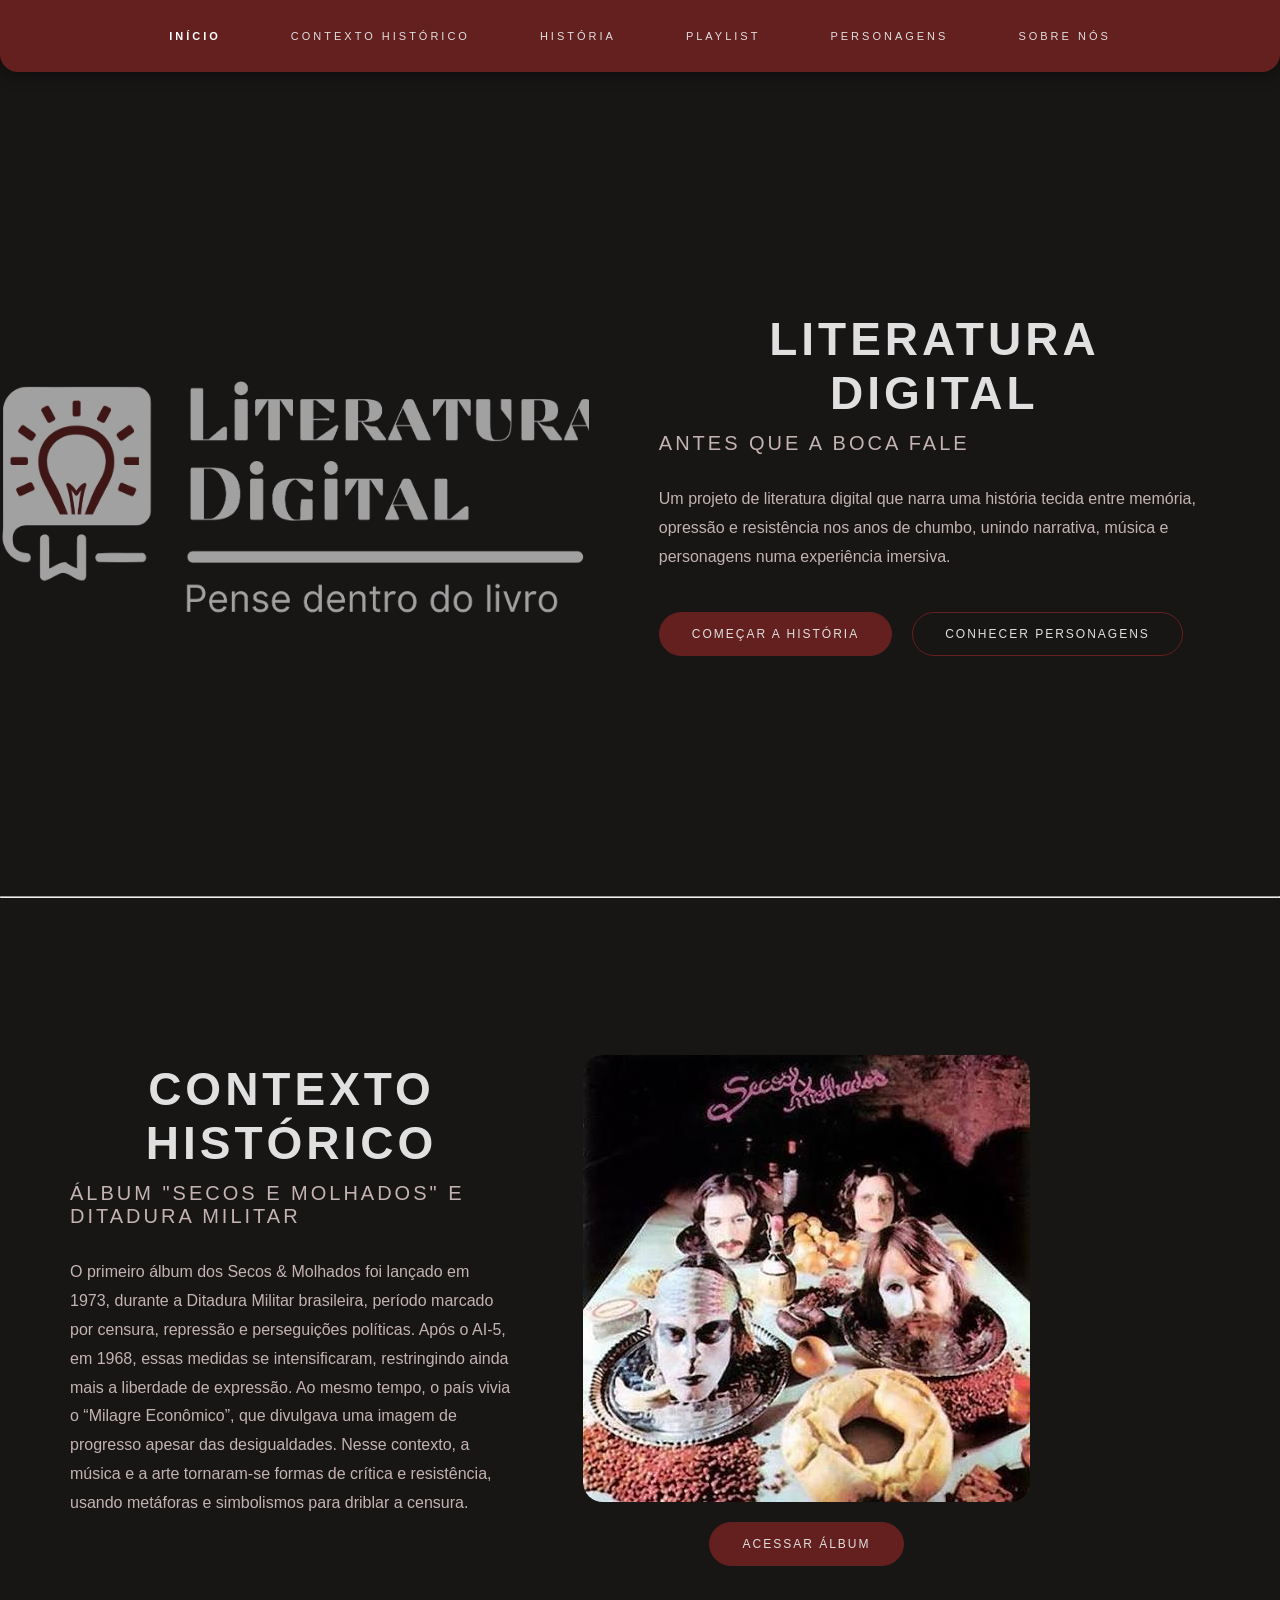
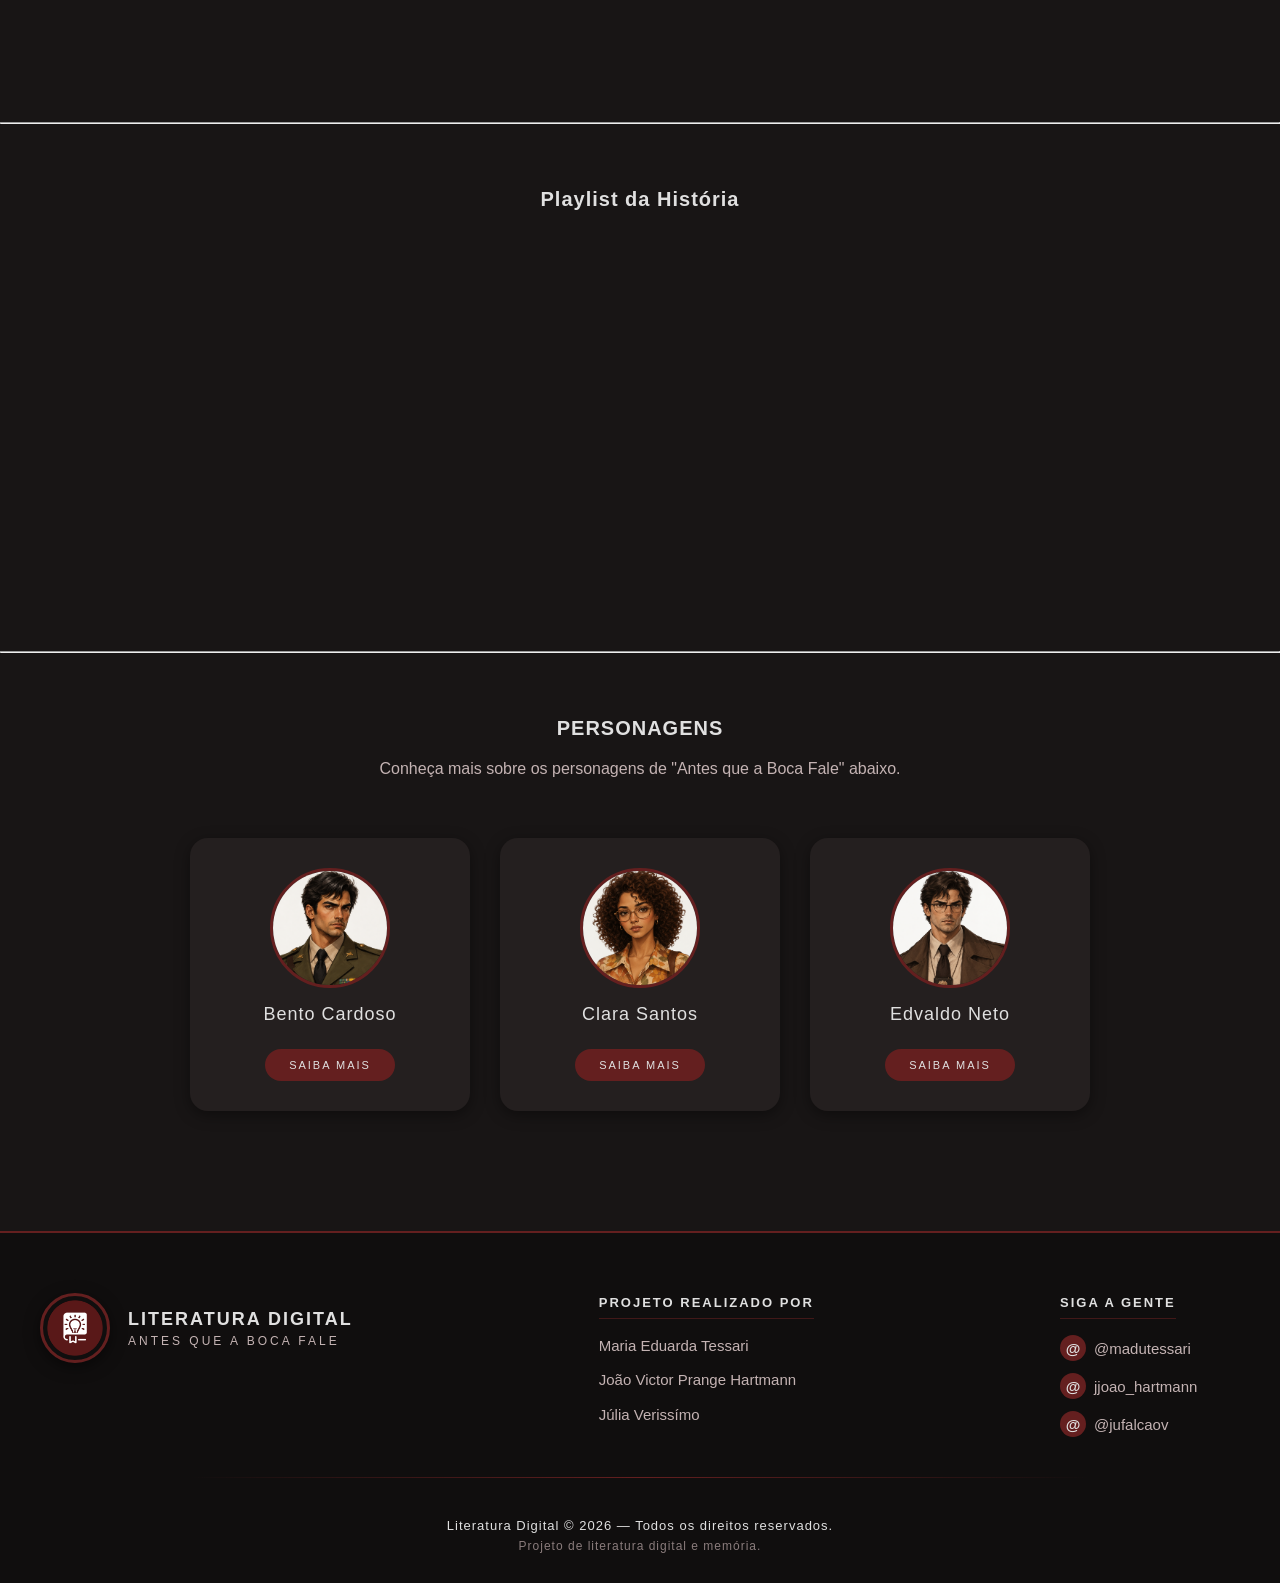
<file: index.html>
<!DOCTYPE html>
<html lang="pt-br">

<head>
    <meta charset="UTF-8">
    <meta name="viewport" content="width=device-width, initial-scale=1.0">
    <title>Literatura Digital</title>
    <link rel="stylesheet" href="css/index.css">
    <link rel="icon" type="image/png" sizes="32x32" href="imagens/logo.png">
</head>

<body>

    <header class="cabecalho">
        <nav>
            <ul class="menu">
                <li><a class="botao-nav ativo" href="index.html">Início</a></li>
                <li><a class="botao-nav" href="#contexto">Contexto Histórico</a></li>
                <li><a class="botao-nav" href="historia.html">História</a></li>
                <li><a class="botao-nav" href="#playlist">playlist</a></li>
                <li><a class="botao-nav" href="#personagens">personagens</a></li>
                <li><a class="botao-nav" href="#footer">sobre nós</a></li>

            </ul>
        </nav>
    </header>

    <!-- SEÇÃO HERO / PORTADA -->
    <section class="hero">
        <div class="hero-visual">
            <img src="imagens/logo-hero1.png" alt="Logo Literatura Digital" class="hero-fundo">
        </div>
        <div class="hero-conteudo">
            <h1 class="hero-titulo">Literatura Digital</h1>
            <p class="hero-subtitulo">Antes que a Boca Fale</p>
            <p class="hero-sinopse">
                Um projeto de literatura digital que narra uma história tecida entre memória,
                opressão e resistência nos anos de chumbo, unindo narrativa, música e personagens
                numa experiência imersiva.
            </p>
            <div class="hero-botoes">
                <a href="historia.html" class="botao-cta">Começar a história</a>
                <a href="#personagens" class="botao-cta secundario">Conhecer personagens</a>
            </div>
        </div>
    </section>

    <hr>
    <section class="hero">
        <div class="hero-conteudo" id="contexto">
            <h1 class="hero-titulo">Contexto Histórico</h1>
            <p class="hero-subtitulo">Álbum "Secos e Molhados" e Ditadura Militar</p>
            <p class="hero-sinopse">
                O primeiro álbum dos Secos & Molhados foi lançado em 1973, durante a Ditadura Militar brasileira, período marcado
                por censura, repressão e perseguições políticas. Após o AI-5, em 1968, essas medidas se intensificaram,
                restringindo ainda mais a liberdade de expressão. Ao mesmo tempo, o país vivia o “Milagre Econômico”,
                que divulgava uma imagem de progresso apesar das desigualdades. Nesse contexto, a música e a arte
                tornaram-se formas de crítica e resistência, usando metáforas e simbolismos para driblar a censura.
            </p>
        </div>


        <div class="album-capa">
            <img src="imagens/secos-e-molhados.jpg" alt="Capa do Álbum Secos e Molhados">
            <a href="https://open.spotify.com/intl-pt/album/4rNGFFaXZ7l0Vg6QrcHcUi?si=ljJKMiHbTG2yqJ_zAcIBiA"
                class="botao-cta" target="_blank">Acessar Álbum</a>
        </div>
    </section>

    <hr>

    <div class="playlist-info" id="playlist">
        <main class="playlist">
            <h1><strong>Playlist da História</strong></h1>
            <iframe data-testid="embed-iframe" style="border-radius:12px"
                src="https://open.spotify.com/embed/playlist/1zv61Zt51IT7pCYoa7rVtX?utm_source=generator&si=7d6cbf060c034e33"
                width="100%" height="352" frameBorder="0" allowfullscreen=""
                allow="autoplay; clipboard-write; encrypted-media; fullscreen; picture-in-picture"
                loading="lazy"></iframe>
        </main>
    </div>

    <hr>
    <div class="info-perso" id="personagens">
        <h1><strong>PERSONAGENS</strong></h1>
        <p class="subtitulo">Conheça mais sobre os personagens de "Antes que a Boca Fale" abaixo.</p>
        <div class="container-cards">


            <!-- CARD 1 -->
            <div class="card-personagem">
                <img src="imagens/bento-foto.png" alt="Bento" class="foto-personagem">
                <h2>Bento Cardoso</h2>
                <a href="#detalhes-p2" class="botao-expande">Saiba Mais</a>
            </div>

            <div id="detalhes-p2" class="modal-sobreposicao">
                <div class="modal-conteudo">
                    <a href="#personagens" class="botao-fechar">&times;</a>
                    <img src="imagens/bento-foto.png" alt="Bento" class="foto-modal">
                    <h3>Bento Cardoso - PRINCIPAL SUSPEITO</h3>
                    <p>Oficial do Exército vindo de uma família influente, Bento esconde um comportamento possessivo e
                        manipulador por trás da imagem de rapaz cortês. Incapaz de aceitar a rejeição e temendo ter sua
                        reputação destruída no batalhão, ele se aproveita do clima de impunidade e autoritarismo da
                        época
                        para silenciar Clara. Encarna o machismo e o abuso de poder institucional.</p>
                </div>
            </div>

            <!-- CARD 2 -->
            <div class="card-personagem">
                <img src="imagens/clara.png" alt="Clara" class="foto-personagem">
                <h2>Clara Santos</h2>
                <a href="#detalhes-p1" class="botao-expande">Saiba Mais</a>
            </div>

            <div id="detalhes-p1" class="modal-sobreposicao">
                <div class="modal-conteudo">
                    <a href="#personagens" class="botao-fechar">&times;</a>
                    <img src="imagens/clara.png" alt="Clara" class="foto-modal">
                    <h3>Clara Santos - DESAPARECIDA</h3>
                    <p>Jovem de 21 anos, natural de Florianópolis, Clara representa a busca por autonomia em meio à
                        opressão
                        dos Anos de Chumbo. Ao tentar romper um relacionamento sufocante e impor seus limites, torna-se
                        vítima do próprio ex-namorado. Sua trajetória reflete as marcas do trauma, a força da
                        resistência e
                        o apagamento vivenciado por tantas pessoas durante a ditadura militar.</p>
                </div>
            </div>

            <!-- CARD 3 -->
            <div class="card-personagem">
                <img src="imagens/edvaldo.png" alt="Edvaldo" class="foto-personagem">
                <h2>Edvaldo Neto</h2>
                <a href="#detalhes-p3" class="botao-expande">Saiba Mais</a>
            </div>

            <div id="detalhes-p3" class="modal-sobreposicao">
                <div class="modal-conteudo">
                    <a href="#personagens" class="botao-fechar">&times;</a>
                    <img src="imagens/edvaldo.png" alt="Edvaldo" class="foto-modal">
                    <h3>Edvaldo Neto - INVESTIGADOR</h3>
                    <p>Investigador encarregado do caso em 1974, Neto é um policial obstinado que busca a verdade sobre
                        o
                        sumiço de Clara. Preso entre o dever profissional e a paranoia constante de cruzar o caminho de
                        órgãos como o DOPS, sua investigação expõe a impotência da justiça comum frente à farda e o medo
                        que
                        ditava as regras daquele período.</p>
                </div>
            </div>

        </div>

    </div>



    <footer id="footer" class="footer">
        <div class="footer-grid">

            <!-- Marca -->
            <div class="footer-brand">
                <img src="imagens/logo.png" alt="Logo Literatura Digital" class="footer-logo">
                <div class="footer-brand-texto">
                    <h2 class="footer-titulo">Literatura Digital</h2>
                    <p class="footer-subtitulo">Antes que a Boca Fale</p>
                </div>
            </div>

            <!-- Créditos / Autores -->
            <div class="footer-secao footer-credits">
                <h3 class="footer-titulo-secao">Projeto realizado por</h3>
                <ul class="footer-lista">
                    <li class="footer-item"><a href="#" class="footer-link">Maria Eduarda Tessari</a></li>
                    <li class="footer-item"><a href="#" class="footer-link">João Victor Prange Hartmann</a></li>
                    <li class="footer-item"><a href="#" class="footer-link">Júlia Verissímo</a></li>
                </ul>
            </div>

            <!-- Instagram -->
            <div class="footer-secao footer-social">
                <h3 class="footer-titulo-secao">Siga a gente</h3>
                <ul class="footer-lista">
                    <li class="footer-item">
                        <a href="https://instagram.com/madutessari" target="_blank" rel="noopener"
                            class="footer-link footer-ig">
                            <span class="footer-icone">@</span> @madutessari
                        </a>
                    </li>
                    <li class="footer-item">
                        <a href="https://instagram.com/jjoao_hartmann" target="_blank" rel="noopener"
                            class="footer-link footer-ig">
                            <span class="footer-icone">@</span> jjoao_hartmann
                        </a>
                    </li>
                    <li class="footer-item">
                        <a href="https://instagram.com/jufalcaov" target="_blank" rel="noopener"
                            class="footer-link footer-ig">
                            <span class="footer-icone">@</span> @jufalcaov
                        </a>
                    </li>
                </ul>
            </div>

        </div>

        <div class="footer-divisor"></div>

        <div class="footer-base">
            <p class="footer-copyright">Literatura Digital &copy; 2026 &mdash; Todos os direitos reservados.</p>
            <p class="footer-nota">Projeto de literatura digital e memória.</p>
        </div>
    </footer>


</body>

</html>
</file>
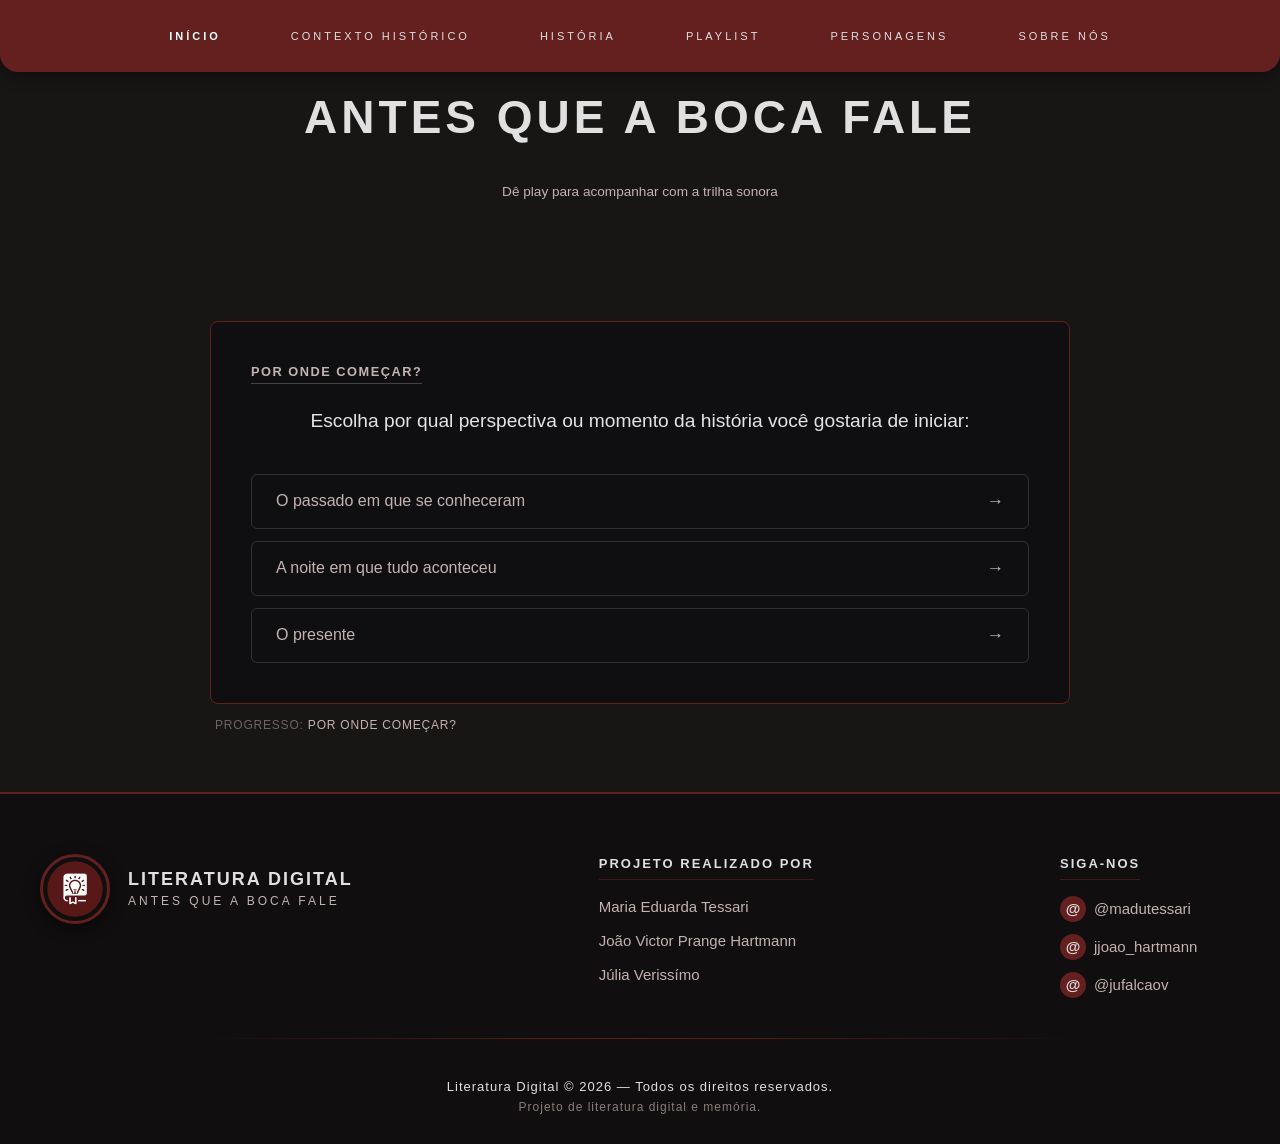
<file: historia.html>
<!DOCTYPE html>
<html lang="pt-br">

<head>
    <meta charset="UTF-8">
    <meta name="viewport" content="width=device-width, initial-scale=1.0">
    <link rel="stylesheet" href="css/historia.css">
    <link rel="stylesheet" href="css/index.css">
    <title>História - Antes que a Boca Fale</title>
</head>

<body>
    <header class="cabecalho">
        <nav>
            <ul class="menu">
                <li><a class="botao-nav ativo" href="index.html">Início</a></li>
                <li><a class="botao-nav" href="index.html#contexto">Contexto Histórico</a></li>
                <li><a class="botao-nav" href="historia.html">História</a></li>
                <li><a class="botao-nav" href="index.html#playlist">playlist</a></li>
                <li><a class="botao-nav" href="index.html#personagens">personagens</a></li>
                <li><a class="botao-nav" href="#footer">sobre nós</a></li>
            </ul>
        </nav>
    </header>

    <div class="historia">
        <br>
        <h1 class="hero-titulo">Antes que a Boca Fale</h1>
    </div>

    <div class="playlist-info-historia" id="playlist">
        <main class="playlist">
            <p class="playlist-subtitulo">Dê play para acompanhar com a trilha sonora</p>
            <iframe data-testid="embed-iframe" style="border-radius:12px"
                src="https://open.spotify.com/embed/playlist/1zv61Zt51IT7pCYoa7rVtX?utm_source=generator&si=7d6cbf060c034e33"
                width="100%" height="80" frameBorder="0" allowfullscreen=""
                allow="autoplay; clipboard-write; encrypted-media; fullscreen; picture-in-picture"
                loading="lazy"></iframe>
        </main>
    </div>

  

    <section class="secao-jogo">
    <div class="card-interativo">
        <div class="card-header">
            <span id="tag-cena" class="tag">Início</span>
        </div>
        <div class="card-body">
            <p id="texto-cena" class="texto-historia">
                Carregando história...
            </p>
        </div>
        <div id="opcoes-cena" class="container-opcoes">
            <!-- Os botões aparecem aqui -->
        </div>
    </div>

    <!-- TEXTO DE PROGRESSO (FORA E ABAIXO DO CARD) -->
    <div class="progresso-container">
        Progresso: <span id="caminho-progresso">Início</span>
    </div>
</section>

    <footer class="footer" id="footer">
        <div class="footer-grid">
          
            <div class="footer-brand">
                <img src="imagens/logo.png" alt="Logo Literatura Digital" class="footer-logo">
                <div class="footer-brand-texto">
                    <h2 class="footer-titulo">Literatura Digital</h2>
                    <p class="footer-subtitulo">Antes que a Boca Fale</p>
                </div>
            </div>

       
            <div class="footer-secao footer-credits">
                <h3 class="footer-titulo-secao">Projeto realizado por</h3>
                <ul class="footer-lista">
                    <li class="footer-item"><a href="" class="footer-link">Maria Eduarda Tessari</a></li>
                    <li class="footer-item"><a href="" class="footer-link">João Victor Prange Hartmann</a></li>
                    <li class="footer-item"><a href="" class="footer-link">Júlia Verissímo</a></li>
                </ul>
            </div>

        
            <div class="footer-secao footer-social">
                <h3 class="footer-titulo-secao">Siga-nos</h3>
                <ul class="footer-lista">
                    <li class="footer-item">
                        <a href="https://instagram.com/madutessari" target="_blank" rel="noopener" class="footer-link footer-ig">
                            <span class="footer-icone">@</span> @madutessari
                        </a>
                    </li>
                    <li class="footer-item">
                        <a href="https://instagram.com/jjoao_hartmann" target="_blank" rel="noopener" class="footer-link footer-ig">
                            <span class="footer-icone">@</span> jjoao_hartmann
                        </a>
                    </li>
                    <li class="footer-item">
                        <a href="https://instagram.com/jufalcaov" target="_blank" rel="noopener" class="footer-link footer-ig">
                            <span class="footer-icone">@</span> @jufalcaov
                        </a>
                    </li>
                </ul>
            </div>
        </div>

        <div class="footer-divisor"></div>

        <div class="footer-base">
            <p class="footer-copyright">Literatura Digital &copy; 2026 &mdash; Todos os direitos reservados.</p>
            <p class="footer-nota">Projeto de literatura digital e memória.</p>
        </div>
    </footer>

    <!-- LÓGICA DA HISTÓRIA INTERATIVA COMPLETA -->
    <script>
       const historia = {
            'inicio': {
                tag: "Por onde começar?",
                texto: "Escolha por qual perspectiva ou momento da história você gostaria de iniciar:",
                opcoes: [
                    { texto: "O passado em que se conheceram", proximaCena: 'cena_passado' },
                    { texto: "A noite em que tudo aconteceu", proximaCena: 'cena_noite' },
                    { texto: "O presente", proximaCena: 'cena_presente' }
                ]
            },
            'cena_passado': {
                tag: "Quando se conheceram",
                texto: "Certo dia, Clara, uma jovem de 21 anos, natural de Florianópolis, conheceu Bento, um rapaz gentil e humilde, vindo de uma família nobre. Durante uma manifestação contra a ditadura, Clara ficou confusa e assustada com a possibilidade de os militares chegarem. Em meio ao desespero, um leve toque em seu braço a despertou. Era Bento, um jovem alto e fardado, que demonstrava preocupação com ela. A partir daquele momento, iniciou-se uma amizade marcada pela confiança e pelo respeito. Os dois passaram a se encontrar sempre que podiam, até mesmo quando Clara ia buscá-lo após seus plantões no batalhão. Com o tempo, Bento percebeu que seus sentimentos por Clara haviam mudado. Sentia ciúmes quando outros homens se aproximavam dela e tinha medo de descobrir que não era correspondido. Começou a demonstrar seu interesse, dizendo que seriam um belo casal e concordando quando alguém perguntava se estavam juntos. Clara, porém, nunca respondia da mesma forma, o que o deixava cada vez mais frustrado. Posteriormente, Bento tornou-se agressivo e controlador, querendo Clara somente para si. Ficava irritado quando ela não dizia onde estava ou quando conversava com pessoas que ele não conhecia. Diante daquela situação, Clara passou a não saber qual decisão tomar.",
                opcoes: [
                    { texto: "Abrir a carta e ler em voz alta", proximaCena: 'cena_ler_carta' },
                    { texto: "Guardar a carta e procurar João", proximaCena: 'cena_procurar_joao' }
                ]
            },
       };

       // Array para guardar o histórico de escolhas
let historicoCaminho = [];

function carregarCena(chaveCena) {
    const cena = historia[chaveCena];
    if (!cena) return;

    // Se voltar ao início, reseta o histórico; caso contrário, adiciona a nova cena
    if (chaveCena === 'inicio') {
        historicoCaminho = [cena.tag];
    } else {
        historicoCaminho.push(cena.tag);
    }

    // Atualiza a linha de progresso separando os passos por setas
    document.getElementById('caminho-progresso').innerText = historicoCaminho.join(' → ');

    // Atualiza os dados do card
    document.getElementById('tag-cena').innerText = cena.tag;

    const elementoTexto = document.getElementById('texto-cena');
    elementoTexto.style.opacity = 0;
    
    setTimeout(() => {
        elementoTexto.innerText = cena.texto;
        elementoTexto.style.opacity = 1;
    }, 150);

    const containerOpcoes = document.getElementById('opcoes-cena');
    containerOpcoes.innerHTML = '';

    cena.opcoes.forEach(opcao => {
        const botao = document.createElement('button');
        botao.classList.add('botao-opcao');
        botao.innerHTML = `<span>${opcao.texto}</span> <span class="seta">→</span>`;
        botao.onclick = () => carregarCena(opcao.proximaCena);
        containerOpcoes.appendChild(botao);
    });
}

        window.onload = () => {
            carregarCena('inicio');
        };
    </script>
</body>

</html>
</file>
<file: css/index.css>
html{
    scroll-behavior: smooth;
}



* {
    margin: 0;
    padding: 0;
    box-sizing: border-box;
}

body {
    background-color: #181515;
    font-family: Arial, sans-serif;
}

.cabecalho {
    background-color: #641f1f;
    padding: 20px;
    display: flex;
    justify-content: center;
    border-bottom-left-radius: 18px;
    border-bottom-right-radius: 18px;
    position: sticky;
    top: 0;
    z-index: 1000;
    box-shadow: 0 4px 15px rgba(0, 0, 0, 0.4);
}

.botao-nav.ativo {
    color: #ffffff;
    font-weight: 700;
}

/* ===== SEÇÃO HERO / PORTADA ===== */
.hero {
    display: flex;
    align-items: stretch;
    min-height: calc(100vh - 76px);
    /* background:
        radial-gradient(circle at 15% 20%, rgba(76, 24, 24, 0.4), transparent 55%),
        radial-gradient(circle at 90% 85%, rgba(76, 24, 24, 0.28), transparent 50%),
        linear-gradient(180deg, #181515 0%, #3a1a1a 100%); */
}

/* Coluna visual (esquerda) */
.hero-visual {
    position: relative;
    flex: 0 0 46%;
    overflow: hidden;
    display: flex;
    justify-content: center;
    align-items: center;
}

.hero-fundo {
    position: absolute;
    top: 0;
    left: 0;
    width: 100%;
    height: 100%;
    object-fit: cover;
    opacity: 0.6;
}

/* Coluna de conteúdo (direita) */
.hero-conteudo {
    flex: 1;
    display: flex;
    flex-direction: column;
    justify-content: center;
    align-items: flex-start;
    text-align: left;
    padding: 90px 70px;
}

.hero-titulo {
    color: #e0e0e0;
    font-family: -apple-system, BlinkMacSystemFont, "Segoe UI", Roboto, sans-serif;
    font-size: 46px;
    font-weight: 700;
    letter-spacing: 4px;
    text-transform: uppercase;
    margin-bottom: 12px;
}

.hero-subtitulo {
    color: #c4b3b3;
    font-family: -apple-system, BlinkMacSystemFont, "Segoe UI", Roboto, sans-serif;
    font-size: 20px;
    font-weight: 400;
    letter-spacing: 3px;
    text-transform: uppercase;
    margin-bottom: 30px;
}

.hero-sinopse {
    color: #c4b3b3;
    font-family: -apple-system, BlinkMacSystemFont, "Segoe UI", Roboto, sans-serif;
    font-size: 16px;
    line-height: 1.8;
    text-align: left;
    max-width: 560px;
    margin: 0 0 40px 0;
}

.hero-botoes {
    display: flex;
    justify-content: flex-start;
    align-items: center;
    flex-wrap: wrap;
    gap: 20px;
}

.botao-cta {
    font-family: -apple-system, BlinkMacSystemFont, "Segoe UI", Roboto, sans-serif;
    text-transform: uppercase;
    text-decoration: none;
    font-size: 12px;
    font-weight: 400;
    letter-spacing: 2px;
    color: #e0e0e0;
    background-color: #641f1f;
    padding: 14px 32px;
    border-radius: 30px;
    border: 1px solid #641f1f;
    transition: background-color 0.3s ease, color 0.3s ease, border-color 0.3s ease;
}

.botao-cta:hover {
    background-color: #c4b3b3;
    color: #181515;
    border-color: #c4b3b3;
}

.botao-cta.secundario {
    background-color: transparent;
    border-color: #641f1f;
    color: #e0e0e0;
}

.botao-cta.secundario:hover {
    background-color: #641f1f;
    color: #e0e0e0;
}
/* ===== RESPONSIVO: EMPILAR COLUNAS EM TELAS MENORES ===== */
@media (max-width: 900px) {
    .hero {
        flex-direction: column;
        min-height: auto;
    }

    .hero-visual {
        flex: 0 0 auto;
        width: 100%;
        height: 320px;
    }

    .hero-conteudo {
        padding: 60px 28px;
        text-align: left;
        align-items: flex-start;
    }
}

@media (max-width: 600px) {
    .hero-titulo {
        font-size: 34px;
    }

    .hero-subtitulo {
        font-size: 17px;
    }
}

.menu {
    display: flex;
    list-style: none;
    padding: 0;
    margin: 0;
    gap: 20px;
}

.botao-nav {
    font-family: -apple-system, BlinkMacSystemFont, "Segoe UI", Roboto, Helvetica, Arial, sans-serif;
    text-transform: uppercase;
    font-size: 11px;
    font-weight: 400;
    letter-spacing: 3px;
    display: inline-block;
    color: #e0e0e0;
    text-decoration: none;
    padding: 10px 25px;
    background: none;
    transition: color 0.3s ease;
}

.botao-nav:hover {
    color: #c4b3b3;
}
.playlist-info{
    margin-top: 5%;
    margin-bottom: 5%;
}
.playlist {
    width: 100%;
    max-width: 800px;
    margin: 40px auto 0 auto;
    text-align: center;
    padding: 0 20px;
}

.info-perso {
    margin-top: 5%;
}

h1 {
    color: #e0e0e0;
    font-family: -apple-system, BlinkMacSystemFont, "Segoe UI", Roboto, sans-serif;
    font-size: 20px;
    margin-bottom: 20px;
    font-weight: 400;
    letter-spacing: 1px;
    text-align: center;
}

.container-cards {
    display: flex;
    justify-content: center;
    align-items: center;
    flex-wrap: wrap;
    gap: 30px;
    padding: 60px 20px;
    width: 100%;
    max-width: 1200px;
    margin: 0 auto;
}

.card-personagem {
    background-color: #241f1f;
    width: 100%;
    max-width: 280px;
    border-radius: 18px;
    padding: 30px 20px;
    display: flex;
    flex-direction: column;
    align-items: center;
    box-shadow: 0 4px 15px rgba(0, 0, 0, 0.4);
}

.foto-personagem {
    width: 120px;
    height: 120px;
    border-radius: 50%;
    object-fit: cover;
    border: 3px solid #641f1f;
    margin-bottom: 16px;
}

.card-personagem h2 {
    color: #e0e0e0;
    font-family: -apple-system, BlinkMacSystemFont, "Segoe UI", Roboto, sans-serif;
    font-size: 18px;
    font-weight: 500;
    letter-spacing: 1px;
    margin-bottom: 24px;
}

.botao-expande {
    font-family: -apple-system, BlinkMacSystemFont, "Segoe UI", Roboto, sans-serif;
    text-transform: uppercase;
    text-decoration: none;
    font-size: 11px;
    font-weight: 400;
    letter-spacing: 2px;
    color: #e0e0e0;
    background-color: #641f1f;
    padding: 10px 24px;
    border-radius: 30px;
    transition: background-color 0.3s ease, color 0.3s ease;
}

.botao-expande:hover {
    background-color: #c4b3b3;
    color: #181515;
}

.modal-sobreposicao {
    position: fixed;
    top: 0;
    left: 0;
    width: 100vw;
    height: 100vh;
    background-color: rgba(0, 0, 0, 0.8);
    display: flex;
    justify-content: center;
    align-items: center;
    z-index: 999;
    opacity: 0;
    pointer-events: none;
    transition: opacity 0.4s ease;
}

.modal-sobreposicao:target {
    opacity: 1;
    pointer-events: auto;
}

.modal-conteudo {
    background-color: rgba(36, 31, 31, 0.95);
    width: 90%;
    max-width: 600px;
    padding: 40px;
    border-radius: 18px;
    border: 1px solid rgba(100, 31, 31, 0.5);
    position: relative;
    text-align: center;
    box-shadow: 0 10px 30px rgba(0, 0, 0, 0.6);
    transform: scale(0.8);
    transition: transform 0.4s cubic-bezier(0.175, 0.885, 0.32, 1.275);
}

.modal-sobreposicao:target .modal-conteudo {
    transform: scale(1);
}

.botao-fechar {
    position: absolute;
    top: 15px;
    right: 20px;
    color: #c4b3b3;
    text-decoration: none;
    font-size: 28px;
    transition: color 0.3s ease;
}

.botao-fechar:hover {
    color: #641f1f;
}

.foto-modal {
    width: 140px;
    height: 140px;
    border-radius: 50%;
    object-fit: cover;
    border: 3px solid #641f1f;
    margin-bottom: 20px;
}

.modal-conteudo h3 {
    color: #e0e0e0;
    font-family: -apple-system, BlinkMacSystemFont, "Segoe UI", Roboto, sans-serif;
    font-size: 22px;
    font-weight: 500;
    letter-spacing: 1px;
    margin-bottom: 20px;
}

.modal-conteudo p {
    color: #c4b3b3;
    font-family: -apple-system, BlinkMacSystemFont, "Segoe UI", Roboto, sans-serif;
    font-size: 14px;
    line-height: 1.7;
    text-align: justify;
}

.subtitulo{
    text-align: center;
    color: #c4b3b3;
    font-family:  -apple-system, BlinkMacSystemFont, "Segoe UI", Roboto, sans-serif;
}
/* ===== FOOTER ===== */
.footer {
    background-color: #100e0e;
    border-top: 2px solid #641f1f;
    padding: 60px 40px 30px 40px;
    margin-top: 60px;
    color: #c4b3b3;
    font-family: -apple-system, BlinkMacSystemFont, "Segoe UI", Roboto, sans-serif;
}

.footer-grid {
    display: flex;
    justify-content: space-between;
    align-items: flex-start;
    gap: 40px;
    flex-wrap: wrap;
    max-width: 1200px;
    margin: 0 auto;
}

/* Marca */
.footer-brand {
    display: flex;
    align-items: center;
    gap: 18px;
    min-width: 240px;
}

.footer-logo {
    width: 70px;
    height: 70px;
    border-radius: 50%;
    object-fit: cover;
    border: 3px solid #641f1f;
    box-shadow: 0 4px 15px rgba(0, 0, 0, 0.5);
}

.footer-titulo {
    color: #e0e0e0;
    font-size: 18px;
    font-weight: 600;
    letter-spacing: 2px;
    text-transform: uppercase;
    margin: 0 0 4px 0;
}

.footer-subtitulo {
    color: #c4b3b3;
    font-size: 12px;
    letter-spacing: 3px;
    text-transform: uppercase;
    margin: 0;
}

/* Seções / colunas do footer */
.footer-secao {
    min-width: 180px;
}

.footer-titulo-secao {
    color: #e0e0e0;
    font-size: 13px;
    font-weight: 600;
    letter-spacing: 2px;
    text-transform: uppercase;
    margin: 0 0 16px 0;
    padding-bottom: 8px;
    border-bottom: 1px solid rgba(100, 31, 31, 0.6);
    display: inline-block;
}

.footer-lista {
    list-style: none;
    padding: 0;
    margin: 0;
    display: flex;
    flex-direction: column;
    gap: 12px;
}

.footer-item {
    line-height: 1.4;
}

.footer-link {
    color: #c4b3b3;
    text-decoration: none;
    font-size: 15px;
    transition: color 0.3s ease;
}

.footer-link:hover {
    color: #641f1f;
}

/* Links de instagram com icone @ */
.footer-ig {
    display: inline-flex;
    align-items: center;
    gap: 8px;
}

.footer-icone {
    display: inline-flex;
    justify-content: center;
    align-items: center;
    width: 26px;
    height: 26px;
    border-radius: 50%;
    background-color: #641f1f;
    color: #e0e0e0;
    font-size: 15px;
    font-weight: 700;
    transition: background-color 0.3s ease, color 0.3s ease;
}

.footer-ig:hover .footer-icone {
    background-color: #c4b3b3;
    color: #181515;
}

/* Divisor */
.footer-divisor {
    height: 1px;
    width: 100%;
    background: linear-gradient(90deg, transparent, #641f1f, transparent);
    margin: 40px auto;
    max-width: 900px;
}

/* Base / copyright */
.footer-base {
    text-align: center;
    max-width: 1200px;
    margin: 0 auto;
}

.footer-copyright {
    color: #e0e0e0;
    font-size: 13px;
    letter-spacing: 1px;
    margin: 0 0 6px 0;
}

.footer-nota {
    color: #8a7c7c;
    font-size: 12px;
    letter-spacing: 1px;
    margin: 0;
}

/* Responsivo: empilhar colunas do footer */
@media (max-width: 760px) {
    .footer-grid {
        flex-direction: column;
        gap: 32px;
    }
}

.album-capa {
    display: flex;
    flex-direction: column;
    align-items: center; 
    justify-content: center;
    gap: 20px; 
    margin-right: 250px;
}

.album-capa img {
    border-radius: 20px; 
    max-width: 100%;
    height: auto;
}

.album-capa .botao-cta {
    align-self: center; 
    margin: 0 !important; 
}
</file>
<file: css/historia.css>
/* ==========================================
   PLAYLIST COMPACTA (FININHA)
   ========================================== */
.playlist-info-historia {
    width: 100%;
    max-width: 600px;
    margin: 15px auto 20px auto;
    text-align: center;
    padding: 0 20px;
}

.playlist-subtitulo {
    color: #c4b3b3;
    font-size: 0.85rem;
    font-family: -apple-system, BlinkMacSystemFont, "Segoe UI", Roboto, sans-serif;
    margin-bottom: 8px;
}

.secao-jogo {
    width: 100%;
    max-width: 900px; /* Card bem mais largo */
    margin: 30px auto 60px auto;
    padding: 0 20px;
    box-sizing: border-box;
}

.card-interativo {
    background-color: #0f0f11; /* Cor escura alinhada ao footer */
    border: 1px solid #641f1f;
    border-radius: 8px; /* Cantos sutis e menos redondos */
    padding: 40px;
    text-align: left;
}

.tag {
    display: inline-block;
    color: #c4b3b3;
    font-family: -apple-system, BlinkMacSystemFont, "Segoe UI", Roboto, sans-serif;
    font-size: 0.8rem;
    font-weight: 600;
    text-transform: uppercase;
    letter-spacing: 1.5px;
    margin-bottom: 20px;
    border-bottom: 1px solid rgba(196, 179, 179, 0.3);
    padding-bottom: 4px;
}

.texto-historia {
    color: #e4e4e7;
    font-family: -apple-system, BlinkMacSystemFont, "Segoe UI", Roboto, sans-serif;
    font-size: 1.2rem;
    line-height: 1.8;
    margin-bottom: 35px;
    transition: opacity 0.2s ease-in-out;
    text-align: center;
}

.container-opcoes {
    display: flex;
    flex-direction: column;
    gap: 12px;
}

.botao-opcao {
    background: transparent;
    color: #c4b3b3;
    border: 1px solid rgba(196, 179, 179, 0.2);
    padding: 16px 24px;
    border-radius: 6px;
    font-size: 1rem;
    font-family: -apple-system, BlinkMacSystemFont, "Segoe UI", Roboto, sans-serif;
    cursor: pointer;
    text-align: left;
    transition: all 0.2s ease;
    display: flex;
    align-items: center;
    justify-content: space-between;
}

.botao-opcao:hover {
    background: #0f0f11;
    color: #641f1f;
    border-color: #641f1f;
}

.botao-opcao .seta {
    color: #c4b3b3;
    font-size: 1.1rem;
}

/* ==========================================
   INDICADOR DE PROGRESSO
   ========================================== */
.progresso-container {
    margin-top: 14px;
    padding-left: 5px;
    font-family: -apple-system, BlinkMacSystemFont, "Segoe UI", Roboto, sans-serif;
    font-size: 0.75rem; /* Bem pequeno */
    color: rgba(196, 179, 179, 0.5); /* Cor suave */
    text-transform: uppercase;
    letter-spacing: 0.8px;
    text-align: left;
}

#caminho-progresso {
    color: #c4b3b3;
    font-weight: 500;
}
</file>
